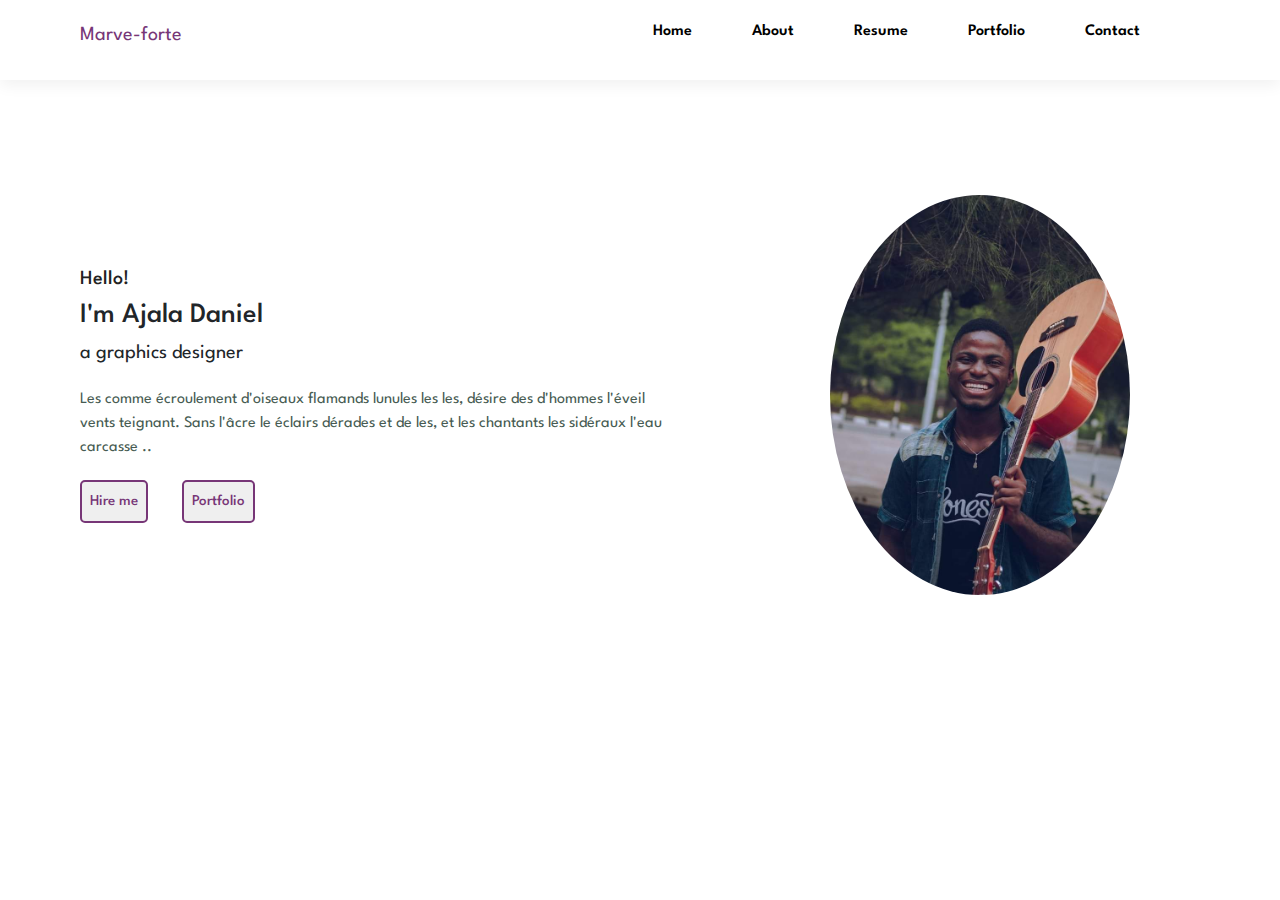
<file: index.html>
<!DOCTYPE html>
<html lang="en">
  <head>
    <meta charset="utf-8" />
    <meta name="viewport" content="width=device-width, initial-scale=1" />
    <title>Emerald</title>
    <script src="https://ajax.googleapis.com/ajax/libs/jquery/3.6.3/jquery.min.js"></script>
    <link rel="stylesheet" href="css/css/bootstrap.min.css" />
    <link rel="stylesheet" href="css/css/bootstrap.css" />
    <link rel="stylesheet" href="css/css/style.css" />
    <link
    href="https://fonts.googleapis.com/css2?family=Open+Sans:ital,wght@1,300&display=swap"
    rel="stylesheet"
  />
  <link rel="stylesheet" href="https://cdnjs.cloudflare.com/ajax/libs/font-awesome/4.7.0/css/font-awesome.min.css">
  </head>
  <body >
   <header>
    <div class="logo"> 
      <a href="#"> Marve-forte </a>
    </div>
    <nav>
      <ul class="navItems">
        <li> <a href="#"> Home </a> </li>
        <li> <a href="#"> About </a> </li>
        <li> <a href="#"> Resume </a> </li>
        <li> <a href="#"> Portfolio </a> </li>
        <li> <a href="#"> Contact </a> </li>
        <a href="#" id="close"> <i class=" far fa-times"> </i> </a>
      </ul>
    </nav>
    <div id="mobile">
      <i id="bar" class="fas fa-outdent">  </i>
    </div>
   </header>
   <section class="port-body">
    <div class="About">
      <h4> Hello! </h4>
      <h3> I'm <span> Ajala Daniel </span> </h3>
      <h5> a graphics designer </h5>
      <p> Les comme écroulement d'oiseaux flamands lunules les les, désire des d'hommes l'éveil vents teignant.
         Sans l'âcre le éclairs dérades et de les, et les chantants les sidéraux l'eau carcasse .. </p>
         <div>
          <button > Hire me </button>
          <button > Portfolio </button>
         </div>
    </div>
    <div class="imageColumn">
      <img src="images/Marve-forte.jpg" > </img>
    </div>
   </section>
     <script src="script.js"></script>
  <script src="https://cdn.jsdelivr.net/npm/bootstrap@5.1.3/dist/js/bootstrap.bundle.min.js" integrity="sha384-ka7Sk0Gln4gmtz2MlQnikT1wXgYsOg+OMhuP+IlRH9sENBO0LRn5q+8nbTov4+1p" crossorigin="anonymous"></script>
  </div>  
</body>
    </html>
</file>
<file: css/css/style.css>
@import url("https://fonts.googleapis.com/css2?family=Spartan:wght@100;200;300;400;500;600;700;800;900&display=swap");
* {
  margin: 0;
  padding: 0;
  box-sizing: border-box;
  font-family: "Spartan", sans-serif;
}

html {
  scroll-behavior: smooth;
}
/* Global Styles */

h1 {
	font-size: 50px;
	line-height: 64px;
	color: #222;
  }
  
  h2 {
	font-size: 46px;
	line-height: 54px;
	color: #222;
  }
  
  h4 {
	font-size: 20px;
	color: #222;
  }
  
  h6 {
	font-weight: 700;
	font-size: 12px;
  }
  
  p {
	font-size: 16px;
	color: #465b52;
	margin: 15px 0 20px 0;
  }
  
  .section-p1 {
	padding: 40px 80px;
  }
  
  .section-m1 {
	margin: 40px 0;
  }
  
  body {
	width: 100%;
  }
/* Navbar  */
header {
	display: flex;
	justify-content: space-between;
	padding: 20px 80px;
	z-index: 99;
	box-shadow: 0 5px 15px rgb( 0, 0 ,0, 0.06);
}

.navItems{
	display: flex;

}
.navItems li {
	padding-right: 60px;
	list-style: none;
}
 a {
	color: black;
	text-decoration: none;
}
.navItems li a:hover {
	color:rgb(119, 54, 119);
}
.navItems li a{
	position: relative;
	transition: 2s ease;
	font-size: 16px;
	font-weight: 600;
	transition: 0.3s ease-in;
}
.navItems li a:hover::after{
	position: absolute;
	content: "";
	width: 50px;
	background-color:rgb(119, 54, 119);
	height: 2px;
	top:16px;
	left: 0; 
	
}
.navItems li a:hover::before{
	position: absolute;
	content: "";
	width: 50px;
	background-color:rgb(119, 54, 119);
	height: 2px;
	bottom:16px;
	top: -3px;
	left: 0; 	
}
.logo a {
	color:rgb(119, 54, 119);
	font-size: 20px;
}



.port-body{
	display: flex;
	justify-content: space-between;
}
/* About column */
.About{
	width: 50%;
	margin-left: 80px;
	height: 70vh;
	display: flex;
	flex-direction: column;
	justify-content: center;
}
.About h5 {
	font-weight: 400;
}
/* image column */

.imageColumn{
	width: 50%;
	display: flex;
	justify-content: center;
	align-items: center;
	max-height: 70vh;
	justify-content: middle;
}
.imageColumn >img {
	border-radius: 50%;
	height: 400px;
	width: 50%;
	object-fit: cover;
	
	
}

/* button */
button {
	padding: 8px;
	margin-right: 30px;
	border-radius: 5px;
	font-size: 15px;
	font-weight: 500;
	outline: none;
	border: 2px solid rgb(119, 54, 119);
	color:rgb(119, 54, 119);
}

button:active {
	outline: none;
	color:white;
	background-color: rgb(119, 54, 119);
	transition:.0.5s ease;
}


#mobile {
	display: none;
  }
  #close {
	display: none;
	}

@media (max-width:900px) {
	.port-body{
		display: flex;
		flex-wrap: wrap-reverse;
	}
	.About{
		width: 100%;
		
	}
	.imageColumn{
		width: 100%;
	}
	nav ul {
		display: flex;
		flex-direction: column;
		align-items: flex-start;
		justify-content: flex-start;
		position: fixed;
		top: 0;
		right: -300px;
		height: 100vh;
		width: 300px;
		background-color: #e3e6f3;
		box-shadow: 0 40px 60px rgb( 0, 0 ,0, 0.1);
		padding: 80px 0 0 10px;
		transition: 0.6s;;
	}
	nav .active {
	  right: 0px;
  
	}
	nav >ul>li {
	  padding-top: 20px;
	}
	#mobile {
	  display: flex;
	  align-items: center;
	}
	#mobile  i{
	  font-size: 24px;
	  color : #1a1a1a;
	}
	#close {
	  position: absolute;
	  top: 30px;
	  left: 30px;
	  color: #222;
	  font-size: 24px;;
	}
  
  
}
</file>
